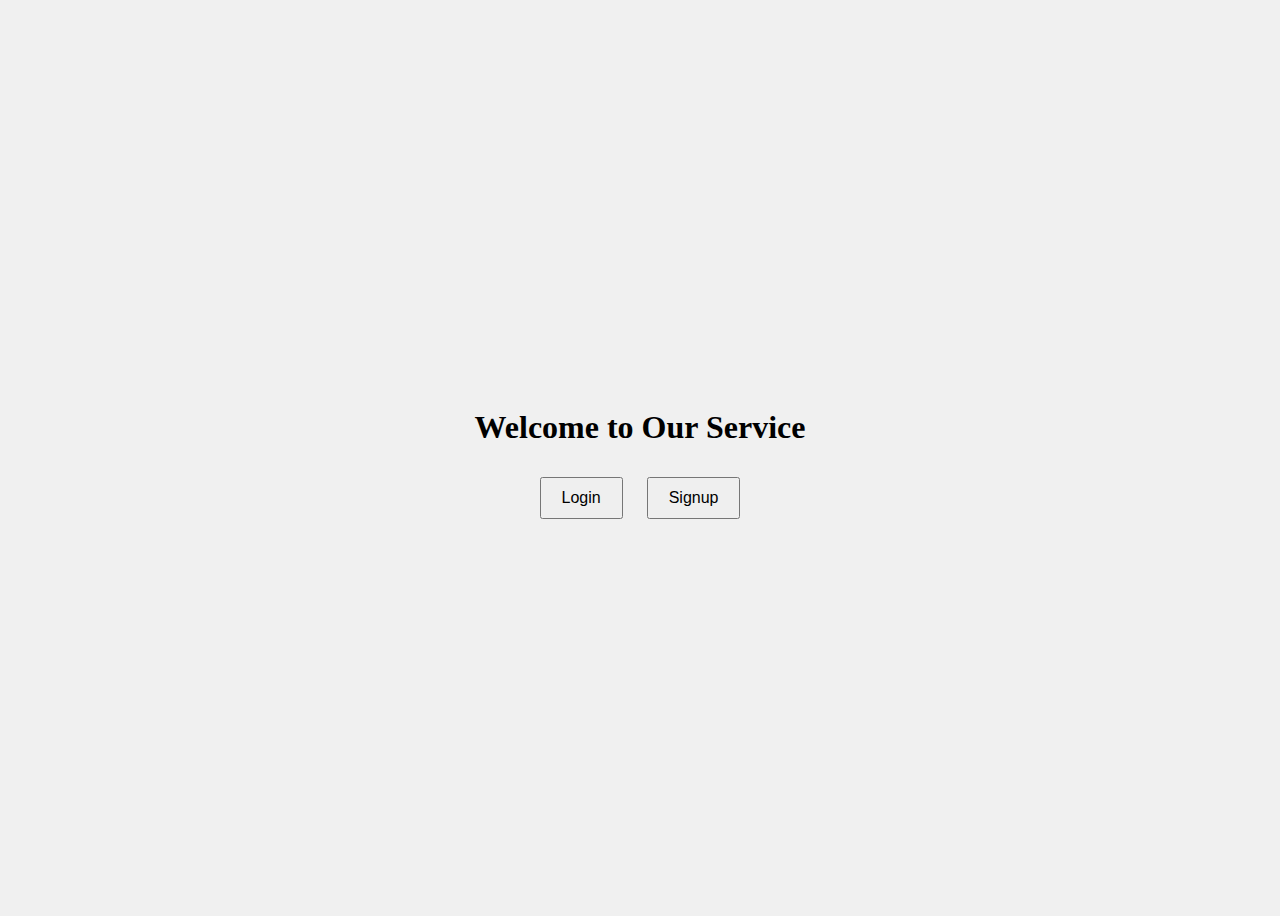
<file: templates/index.html>
<!DOCTYPE html>
<html lang="en">
<head>
    <meta charset="UTF-8">
    <meta name="viewport" content="width=device-width, initial-scale=1.0">
    <title>Index Page</title>
    <script src="https://code.jquery.com/jquery-3.6.0.min.js"></script>
    <style>
        body {
            display: flex;
            justify-content: center;
            align-items: center;
            height: 100vh;
            background-color: #f0f0f0;
        }
        .container {
            text-align: center;
        }
        button {
            padding: 10px 20px;
            font-size: 16px;
            margin: 10px;
            cursor: pointer;
        }
    </style>
</head>
<body>
    <div class="container">
        <h1>Welcome to Our Service</h1>
        <button id="loginBtn">Login</button>
        <button id="signupBtn">Signup</button>
    </div>

    <script>
        
        $(document).ready(function() {
            // Redirect functions
            $('#loginBtn').click(function() {
                window.location.href = 'http://127.0.0.1:8000/login_page'; 
            });

            $('#signupBtn').click(function() {
                window.location.href = 'http://127.0.0.1:8000/signup_page'; 
            });

            
        });
    </script>
</body>
</html>
</file>
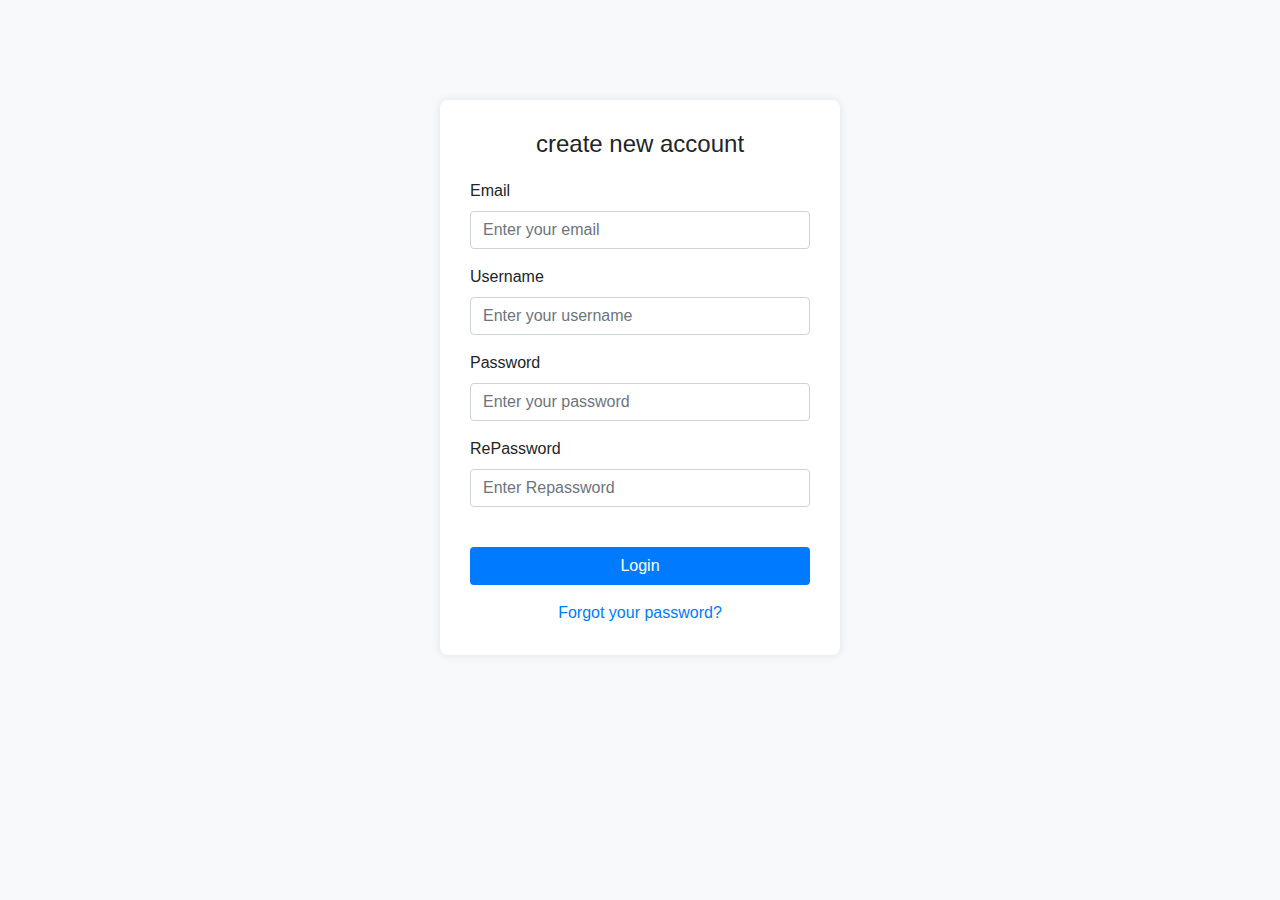
<file: templates/createaccount.html>
<!DOCTYPE html>
<html lang="en">
<head>
    <meta charset="UTF-8">
    <meta name="viewport" content="width=device-width, initial-scale=1.0">
    <title>Login Page</title>
    <script src="https://code.jquery.com/jquery-3.6.0.min.js"></script>
    <script src="../static/js/createaccount.js"></script> 
         <!-- Bootstrap CSS -->
  <link href="https://stackpath.bootstrapcdn.com/bootstrap/4.5.2/css/bootstrap.min.css" rel="stylesheet">
  <script src="https://stackpath.bootstrapcdn.com/bootstrap/4.5.2/js/bootstrap.min.js"></script>

    <style>
        body {
            background-color: #f8f9fa; /* Light background color */
        }
        .login-container {
            max-width: 400px; /* Max width of the login form */
            margin: auto; /* Center the container */
            margin-top: 100px; /* Space from the top */
            padding: 30px; /* Inner padding */
            background-color: white; /* Background color for form */
            border-radius: 8px; /* Rounded corners */
            box-shadow: 0 0 10px rgba(0, 0, 0, 0.1); /* Subtle shadow */
        }
        h1 {
            font-size: 24px; /* Heading font size */
            margin-bottom: 20px; /* Space below the heading */
        }
        .btn-custom {
            background-color: #007bff; /* Custom button color */
            color: white; /* Button text color */
        }
    </style>
    
</head>
<body>

<div class="login-container">
    <h1 class="text-center">create new account</h1>
    <form id="loginForm">
        <div class="form-group">
            <label for="useremail">Email</label>
            <input type="email" class="form-control" id="useremail" name="useremail" placeholder="Enter your email" required>
        </div>
        <div class="form-group">
            <label for="username">Username</label>
            <input type="text" class="form-control" id="username" name="username" placeholder="Enter your username" required>
        </div>
        <div class="form-group">
            <label for="password">Password</label>
            <input type="password" class="form-control" id="password" name="password" placeholder="Enter your password" required>
        </div>
        <div class="form-group">
            <label for="repassword">RePassword</label>
            <input type="password" class="form-control" id="repassword" name="repassword" placeholder="Enter Repassword" required>
        </div>
        <div  style="color: red;" id="check">
        </div>
        <br>
       
        <button type="submit" id="submitbutton" class="btn btn-custom btn-block">Login</button>
    </form>
    <div class="text-center mt-3">
        <a href="#">Forgot your password?</a>
    </div>
</div>

</body>
</html>
</file>
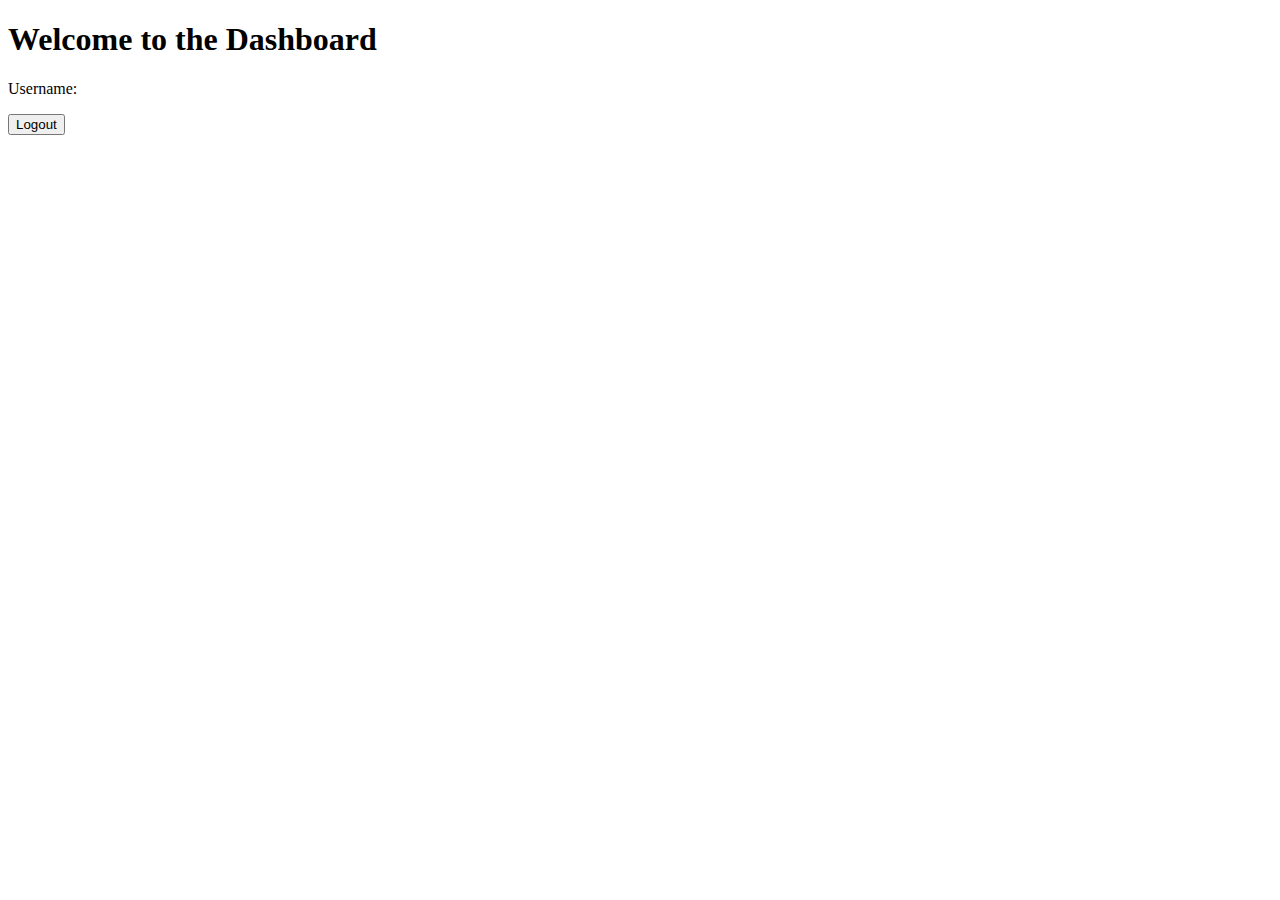
<file: templates/dashboard.html>
<!DOCTYPE html>
<html lang="en">

<head>
    <meta charset="UTF-8">
    <meta name="viewport" content="width=device-width, initial-scale=1.0">
    <title>Dashboard</title>
    <script src="https://code.jquery.com/jquery-3.6.0.min.js"></script>
</head>

<body>
    <h1>Welcome to the Dashboard</h1>
    <p>Username: <span id="username"></span></p>
    <button id="logoutBtn">Logout</button>

    <script>
        $(document).ready(function () {
            function getCookie(name) {
                let cookieValue = null;
                if (document.cookie && document.cookie !== '') {
                    const cookies = document.cookie.split(';');
                    for (let i = 0; i < cookies.length; i++) {
                        const cookie = cookies[i].trim();
                        if (cookie.substring(0, name.length + 1) === (name + '=')) {
                            cookieValue = decodeURIComponent(cookie.substring(name.length + 1));
                            break;
                        }
                    }
                }
                return cookieValue;
            }
            const csrftoken = getCookie('csrftoken');


            $('#logoutBtn').click(function () {
                $.ajax({
                    url: 'http://127.0.0.1:8000/logout_view', 
                    method: 'POST',
                    headers: {
                        'X-CSRFToken': csrftoken 
                    },
                    success: function (response) {
                        alert(response.message);
                        window.location.href = 'http://127.0.0.1:8000';
                    },
                    error: function (xhr) {
                        alert(xhr.responseJSON.error);
                    }
                });
            });
        });
    </script>
</body>

</html>
</file>
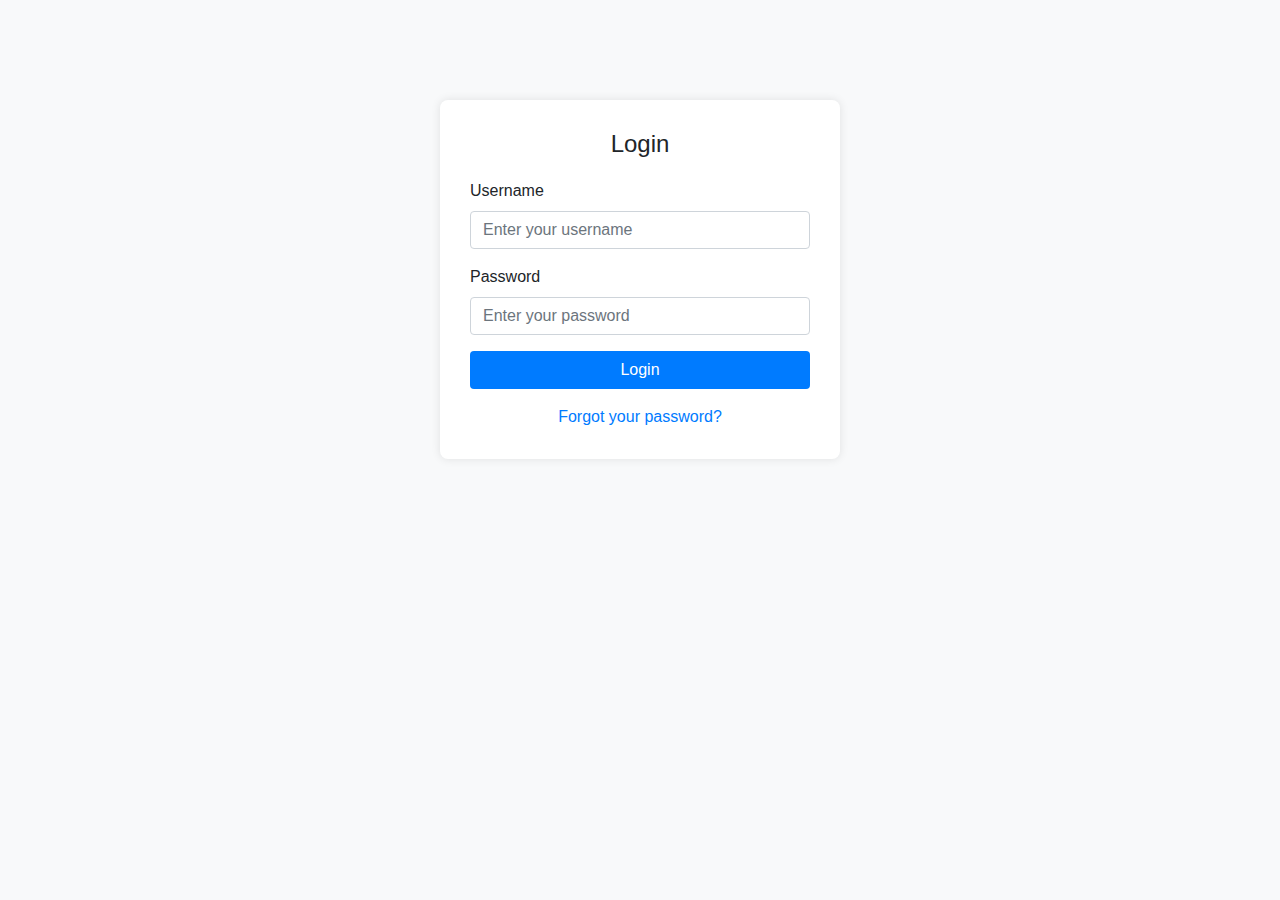
<file: templates/login_page.html>
<!DOCTYPE html>
<html lang="en">
<head>
    <meta charset="UTF-8">
    <meta name="viewport" content="width=device-width, initial-scale=1.0">
    <title>Login Page</title>
    <script src="https://code.jquery.com/jquery-3.6.0.min.js"></script>
    <script src="/static/js/login_page.js"></script> 
         <!-- Bootstrap CSS -->
  <link href="https://stackpath.bootstrapcdn.com/bootstrap/4.5.2/css/bootstrap.min.css" rel="stylesheet">
  <script src="https://stackpath.bootstrapcdn.com/bootstrap/4.5.2/js/bootstrap.min.js"></script>

    <style>
        body {
            background-color: #f8f9fa; /* Light background color */
        }
        .login-container {
            max-width: 400px; /* Max width of the login form */
            margin: auto; /* Center the container */
            margin-top: 100px; /* Space from the top */
            padding: 30px; /* Inner padding */
            background-color: white; /* Background color for form */
            border-radius: 8px; /* Rounded corners */
            box-shadow: 0 0 10px rgba(0, 0, 0, 0.1); /* Subtle shadow */
        }
        h1 {
            font-size: 24px; /* Heading font size */
            margin-bottom: 20px; /* Space below the heading */
        }
        .btn-custom {
            background-color: #007bff; /* Custom button color */
            color: white; /* Button text color */
        }
    </style>
    
</head>
<body>

    
<div class="login-container">
    <h1 class="text-center">Login</h1>
    <form id="loginForm">
        <div class="form-group">
            <label for="username">Username</label>
            <input type="text" class="form-control" id="username" name="username" placeholder="Enter your username" required>
        </div>
        <div class="form-group">
            <label for="password">Password</label>
            <input type="password" class="form-control" id="password" name="password" placeholder="Enter your password" required>
        </div>
        <button type="submit" id="submitbutton" class="btn btn-custom btn-block">Login</button>
    </form>
    <div class="text-center mt-3">
        <a href="#">Forgot your password?</a>
    </div>
</div>

</body>
</html>
</file>
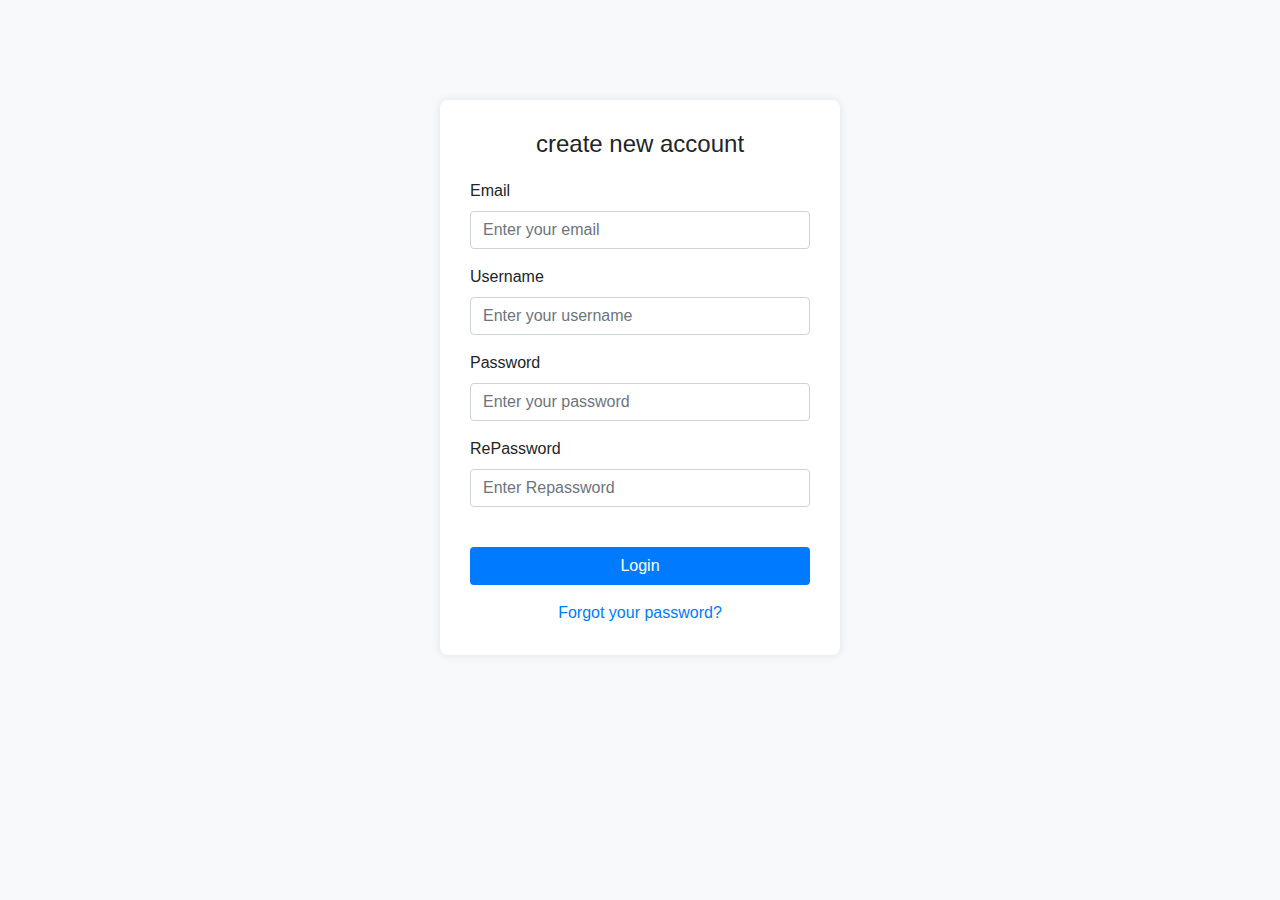
<file: templates/signup_page.html>
<!DOCTYPE html>
<html lang="en">
<head>
    <meta charset="UTF-8">
    <meta name="viewport" content="width=device-width, initial-scale=1.0">
    <title>Login Page</title>
    <script src="https://code.jquery.com/jquery-3.6.0.min.js"></script>
    <script src="../static/js/signup_page.js"></script> 
         <!-- Bootstrap CSS -->
  <link href="https://stackpath.bootstrapcdn.com/bootstrap/4.5.2/css/bootstrap.min.css" rel="stylesheet">
  <script src="https://stackpath.bootstrapcdn.com/bootstrap/4.5.2/js/bootstrap.min.js"></script>

    <style>
        body {
            background-color: #f8f9fa; /* Light background color */
        }
        .login-container {
            max-width: 400px; /* Max width of the login form */
            margin: auto; /* Center the container */
            margin-top: 100px; /* Space from the top */
            padding: 30px; /* Inner padding */
            background-color: white; /* Background color for form */
            border-radius: 8px; /* Rounded corners */
            box-shadow: 0 0 10px rgba(0, 0, 0, 0.1); /* Subtle shadow */
        }
        h1 {
            font-size: 24px; /* Heading font size */
            margin-bottom: 20px; /* Space below the heading */
        }
        .btn-custom {
            background-color: #007bff; /* Custom button color */
            color: white; /* Button text color */
        }
    </style>
    
</head>
<body>

<div class="login-container">
    <h1 class="text-center">create new account</h1>
    <form id="loginForm">
        <div class="form-group">
            <label for="useremail">Email</label>
            <input type="email" class="form-control" id="useremail" name="useremail" placeholder="Enter your email" required>
        </div>
        <div class="form-group">
            <label for="username">Username</label>
            <input type="text" class="form-control" id="username" name="username" placeholder="Enter your username" required>
        </div>
        <div class="form-group">
            <label for="password">Password</label>
            <input type="password" class="form-control" id="password" name="password" placeholder="Enter your password" required>
        </div>
        <div class="form-group">
            <label for="repassword">RePassword</label>
            <input type="password" class="form-control" id="repassword" name="repassword" placeholder="Enter Repassword" required>
        </div>
        <div  style="color: red;" id="check">
        </div>
        <br>
       
        <button type="submit" id="submitbutton" class="btn btn-custom btn-block">Login</button>
    </form>
    <div class="text-center mt-3">
        <a href="#">Forgot your password?</a>
    </div>
</div>

</body>
</html>
</file>
